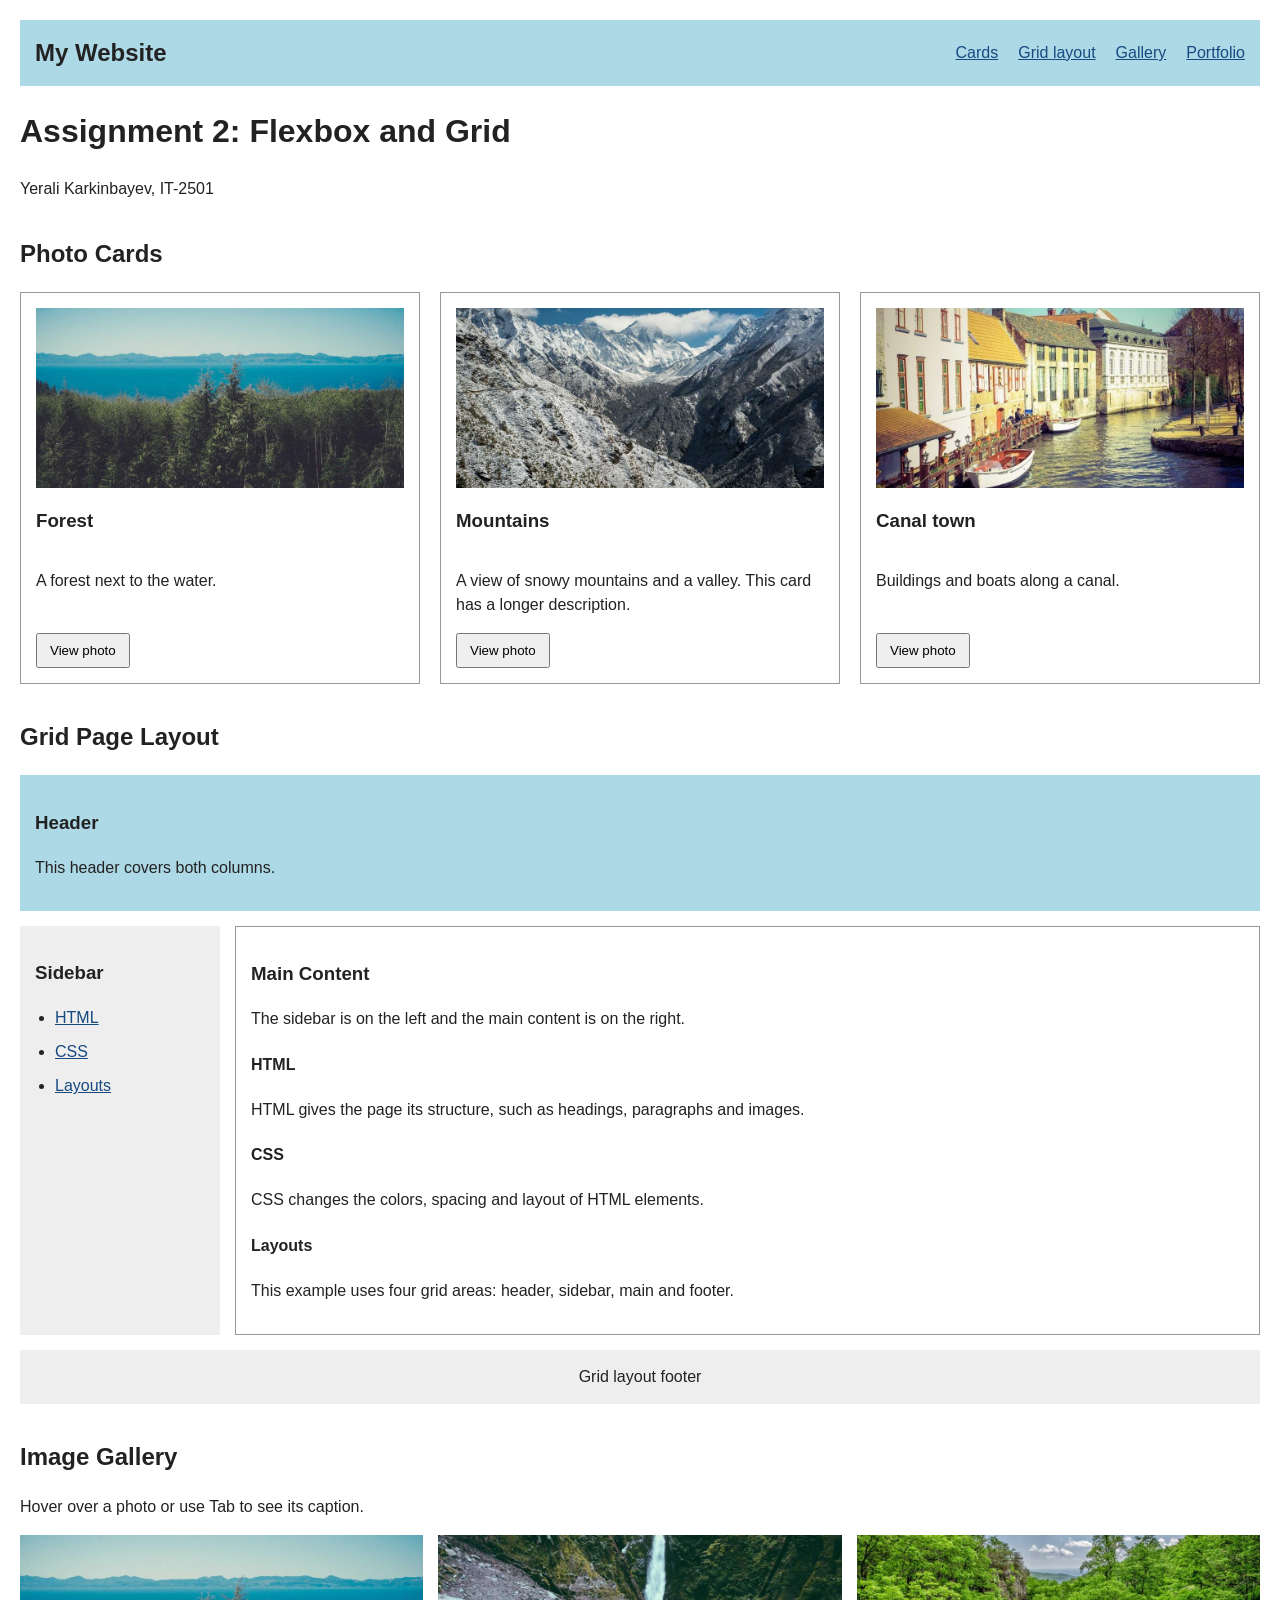
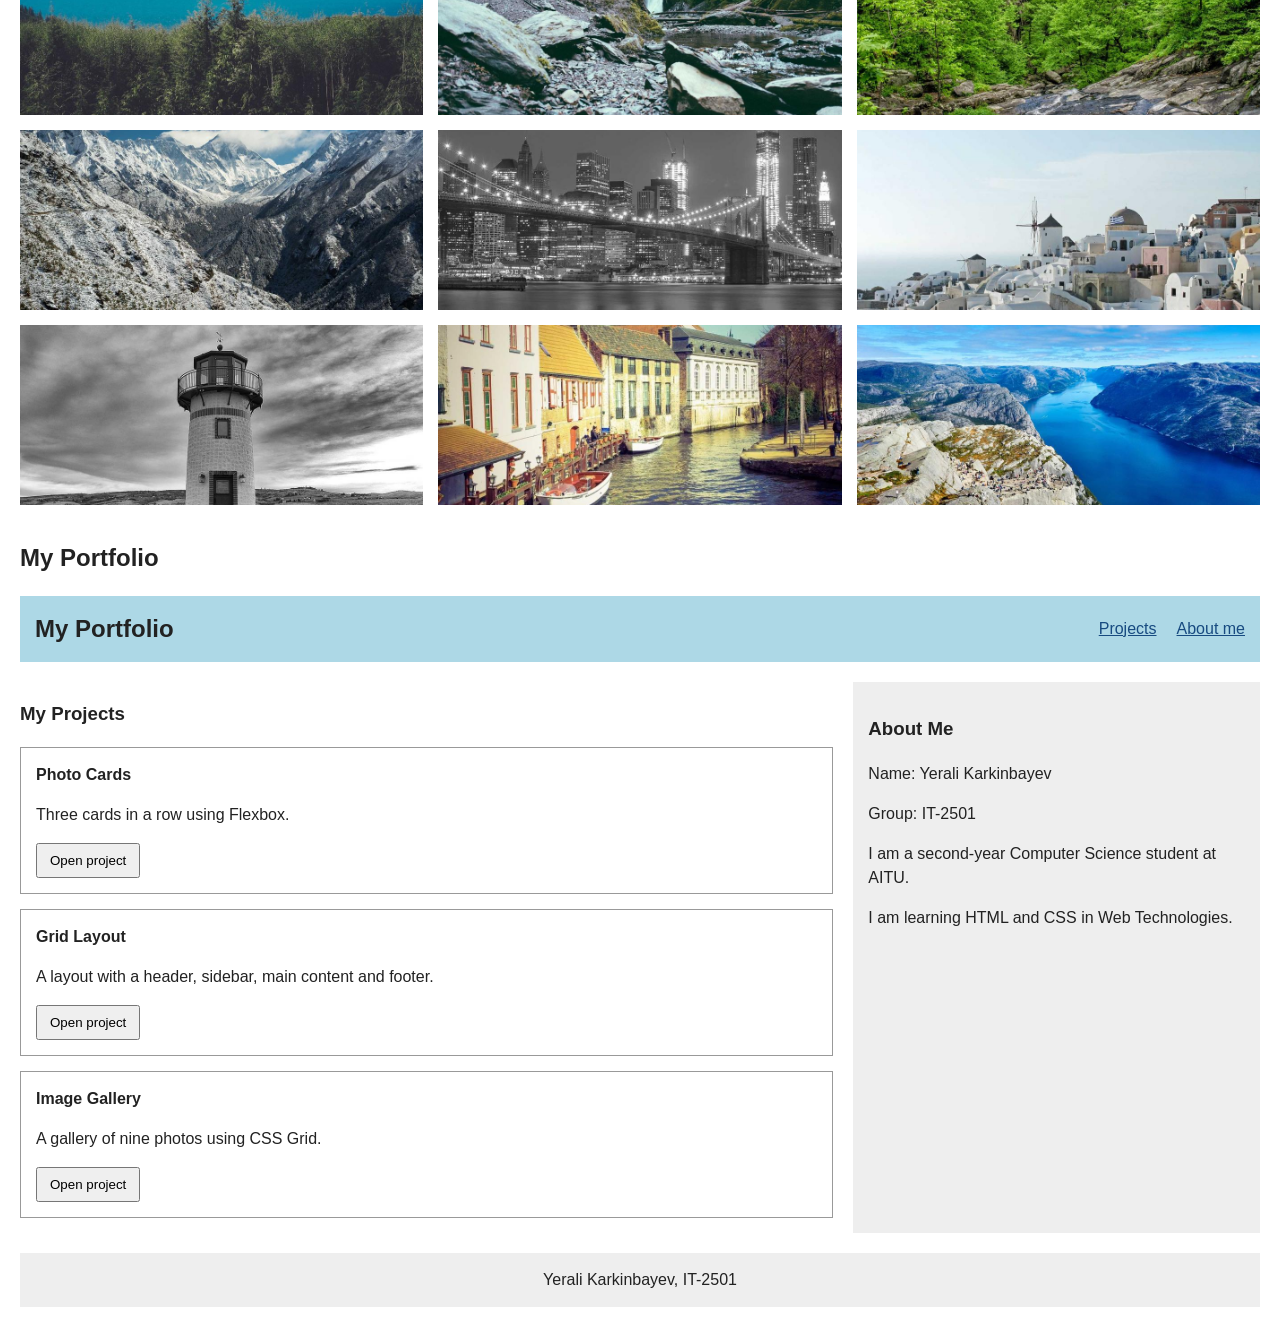
<file: index.html>
<!DOCTYPE html>
<html lang="en">
<head>
  <meta charset="UTF-8">
  <meta name="viewport" content="width=device-width, initial-scale=1.0">
  <title>Assignment 2 - Yerali Karkinbayev</title>
  <link rel="stylesheet" href="css/style.css">
</head>
<body id="top">
  <header class="header">
    <a class="logo" href="#top">My Website</a>
    <nav aria-label="Main navigation">
      <ul class="nav-links">
        <li><a href="#cards">Cards</a></li>
        <li><a href="#layout">Grid layout</a></li>
        <li><a href="#gallery">Gallery</a></li>
        <li><a href="#portfolio">Portfolio</a></li>
      </ul>
    </nav>
  </header>

  <main>
    <h1>Assignment 2: Flexbox and Grid</h1>
    <p>Yerali Karkinbayev, IT-2501</p>

    <section id="cards">
      <h2>Photo Cards</h2>
      <div class="cards">
        <article class="card">
          <img src="images/forest-coast.jpg" alt="Evergreen forest beside blue water with distant mountains.">
          <h3>Forest</h3>
          <p>A forest next to the water.</p>
          <form action="#photo-1" method="get">
            <button type="submit">View photo</button>
          </form>
        </article>
        <article class="card">
          <img src="images/snowy-mountains.jpg" alt="Snow-covered peaks rise on both sides of a deep mountain valley.">
          <h3>Mountains</h3>
          <p>A view of snowy mountains and a valley. This card has a longer description.</p>
          <form action="#photo-4" method="get">
            <button type="submit">View photo</button>
          </form>
        </article>
        <article class="card">
          <img src="images/canal-town.jpg" alt="Colorful buildings and moored boats line a narrow canal in sunlight.">
          <h3>Canal town</h3>
          <p>Buildings and boats along a canal.</p>
          <form action="#photo-8" method="get">
            <button type="submit">View photo</button>
          </form>
        </article>
      </div>
    </section>

    <section id="layout">
      <h2>Grid Page Layout</h2>
      <div class="grid-page">
        <header class="grid-header">
          <h3>Header</h3>
          <p>This header covers both columns.</p>
        </header>
        <aside class="sidebar">
          <h3>Sidebar</h3>
          <ul>
            <li><a href="#html">HTML</a></li>
            <li><a href="#css">CSS</a></li>
            <li><a href="#layouts">Layouts</a></li>
          </ul>
        </aside>
        <article class="content">
          <h3>Main Content</h3>
          <p>The sidebar is on the left and the main content is on the right.</p>
          <section id="html">
            <h4>HTML</h4>
            <p>HTML gives the page its structure, such as headings, paragraphs and images.</p>
          </section>
          <section id="css">
            <h4>CSS</h4>
            <p>CSS changes the colors, spacing and layout of HTML elements.</p>
          </section>
          <section id="layouts">
            <h4>Layouts</h4>
            <p>This example uses four grid areas: header, sidebar, main and footer.</p>
          </section>
        </article>
        <footer>Grid layout footer</footer>
      </div>
    </section>

    <section id="gallery">
      <h2>Image Gallery</h2>
      <p>Hover over a photo or use Tab to see its caption.</p>
      <div class="gallery">
        <figure class="photo" id="photo-1" tabindex="0">
          <img src="images/forest-coast.jpg" alt="Evergreen forest beside blue water with distant mountains.">
          <figcaption>Forest</figcaption>
        </figure>
        <figure class="photo" id="photo-2" tabindex="0">
          <img src="images/forest-waterfall.jpg" alt="A tall, narrow waterfall drops into a rocky stream surrounded by forest.">
          <figcaption>Waterfall</figcaption>
        </figure>
        <figure class="photo" id="photo-3" tabindex="0">
          <img src="images/green-valley.jpg" alt="Bright green trees frame a rocky stream beneath a partly cloudy sky.">
          <figcaption>Green valley</figcaption>
        </figure>
        <figure class="photo" id="photo-4" tabindex="0">
          <img src="images/snowy-mountains.jpg" alt="Snow-covered peaks rise on both sides of a deep mountain valley.">
          <figcaption>Mountains</figcaption>
        </figure>
        <figure class="photo" id="photo-5" tabindex="0">
          <img src="images/city-bridge.jpg" alt="A black-and-white photograph of an illuminated suspension bridge and city skyline at night.">
          <figcaption>City at night</figcaption>
        </figure>
        <figure class="photo" id="photo-6" tabindex="0">
          <img src="images/coastal-village.jpg" alt="White hillside buildings and a windmill overlook a calm blue sea.">
          <figcaption>Village</figcaption>
        </figure>
        <figure class="photo" id="photo-7" tabindex="0">
          <img src="images/lighthouse.jpg" alt="A black-and-white photograph of a small lighthouse on a rocky shore beneath textured clouds.">
          <figcaption>Lighthouse</figcaption>
        </figure>
        <figure class="photo" id="photo-8" tabindex="0">
          <img src="images/canal-town.jpg" alt="Colorful buildings and moored boats line a narrow canal in sunlight.">
          <figcaption>Canal town</figcaption>
        </figure>
        <figure class="photo" id="photo-9" tabindex="0">
          <img src="images/blue-fjord.jpg" alt="A deep blue fjord winds between steep rocky cliffs under a blue sky.">
          <figcaption>Fjord</figcaption>
        </figure>
      </div>
    </section>

    <section id="portfolio">
      <h2>My Portfolio</h2>
      <header class="header">
        <a class="logo" href="#portfolio">My Portfolio</a>
        <nav aria-label="Portfolio navigation">
          <ul class="nav-links">
            <li><a href="#projects">Projects</a></li>
            <li><a href="#about">About me</a></li>
          </ul>
        </nav>
      </header>

      <div class="portfolio">
        <section id="projects">
          <h3>My Projects</h3>
          <article class="project">
            <h4>Photo Cards</h4>
            <p>Three cards in a row using Flexbox.</p>
            <form action="#cards" method="get">
              <button type="submit">Open project</button>
            </form>
          </article>
          <article class="project">
            <h4>Grid Layout</h4>
            <p>A layout with a header, sidebar, main content and footer.</p>
            <form action="#layout" method="get">
              <button type="submit">Open project</button>
            </form>
          </article>
          <article class="project">
            <h4>Image Gallery</h4>
            <p>A gallery of nine photos using CSS Grid.</p>
            <form action="#gallery" method="get">
              <button type="submit">Open project</button>
            </form>
          </article>
        </section>
        <aside class="about" id="about">
          <h3>About Me</h3>
          <p>Name: Yerali Karkinbayev</p>
          <p>Group: IT-2501</p>
          <p>I am a second-year Computer Science student at AITU.</p>
          <p>I am learning HTML and CSS in Web Technologies.</p>
        </aside>
      </div>

      <footer>Yerali Karkinbayev, IT-2501</footer>
    </section>
  </main>
</body>
</html>
</file>
<file: css/style.css>
* {
  box-sizing: border-box;
}

body {
  margin: 20px;
  font-family: Arial, sans-serif;
  color: #222;
  background-color: white;
  line-height: 1.5;
}

.header {
  display: flex;
  justify-content: space-between;
  align-items: center;
  padding: 15px;
  background-color: lightblue;
}

.logo {
  font-size: 24px;
  font-weight: bold;
  color: #222;
  text-decoration: none;
}

.nav-links {
  display: flex;
  flex-wrap: wrap;
  gap: 20px;
  padding: 0;
  margin: 0;
  list-style: none;
}

a {
  color: #174a80;
}

main {
  margin: 20px 0;
}

main > section {
  margin-top: 35px;
}

button {
  padding: 8px 12px;
  cursor: pointer;
}

footer {
  margin-top: 20px;
  padding: 15px;
  background-color: #eee;
  text-align: center;
}

/* Task 1 */
.cards {
  display: flex;
  align-items: stretch;
  gap: 20px;
}

.card {
  display: flex;
  flex-direction: column;
  flex: 1;
  min-width: 0;
  padding: 15px;
  border: 1px solid #999;
}

.card img {
  width: 100%;
  height: 180px;
  object-fit: cover;
}

.card form {
  align-self: flex-start;
  margin-top: auto;
}

.card:hover {
  box-shadow: 0 3px 8px #aaa;
}

/* Task 2 */
.grid-page {
  display: grid;
  grid-template-columns: 200px 1fr;
  grid-template-rows: auto 1fr auto;
  grid-template-areas:
    "header header"
    "sidebar main"
    "footer footer";
  gap: 15px;
}

.grid-header {
  grid-area: header;
  padding: 15px;
  background-color: lightblue;
}

.sidebar {
  grid-area: sidebar;
  padding: 15px;
  background-color: #eee;
}

.sidebar ul {
  padding-left: 20px;
}

.sidebar li {
  margin-bottom: 10px;
}

.content {
  grid-area: main;
  margin: 0;
  padding: 15px;
  border: 1px solid #999;
}

.grid-page footer {
  grid-area: footer;
  margin: 0;
}

/* Task 3 */
.gallery {
  display: grid;
  grid-template-columns: repeat(3, 1fr);
  grid-auto-rows: 180px;
  gap: 15px;
}

.photo {
  position: relative;
  margin: 0;
}

.photo img {
  width: 100%;
  height: 100%;
  object-fit: cover;
}

.photo figcaption {
  display: none;
  position: absolute;
  bottom: 0;
  left: 0;
  right: 0;
  padding: 8px;
  background-color: black;
  color: white;
}

.photo:hover figcaption,
.photo:focus figcaption,
.photo:target figcaption {
  display: block;
}

/* Task 4 */
.portfolio {
  margin-top: 20px;
  display: grid;
  grid-template-columns: 2fr 1fr;
  gap: 20px;
}

.project {
  display: flex;
  flex-direction: column;
  align-items: flex-start;
  padding: 15px;
  margin-bottom: 15px;
  border: 1px solid #999;
}

.project h4 {
  margin: 0;
}

.about {
  padding: 15px;
  background-color: #eee;
}

@media (max-width: 600px) {
  .header {
    flex-direction: column;
    align-items: flex-start;
    gap: 10px;
  }

  .cards {
    flex-direction: column;
  }

  .gallery,
  .portfolio {
    grid-template-columns: 1fr;
  }

  .grid-page {
    grid-template-columns: 1fr;
    grid-template-rows: auto auto auto auto;
    grid-template-areas:
      "header"
      "sidebar"
      "main"
      "footer";
  }
}

@media (hover: none) {
  .photo figcaption {
    display: block;
  }
}
</file>
